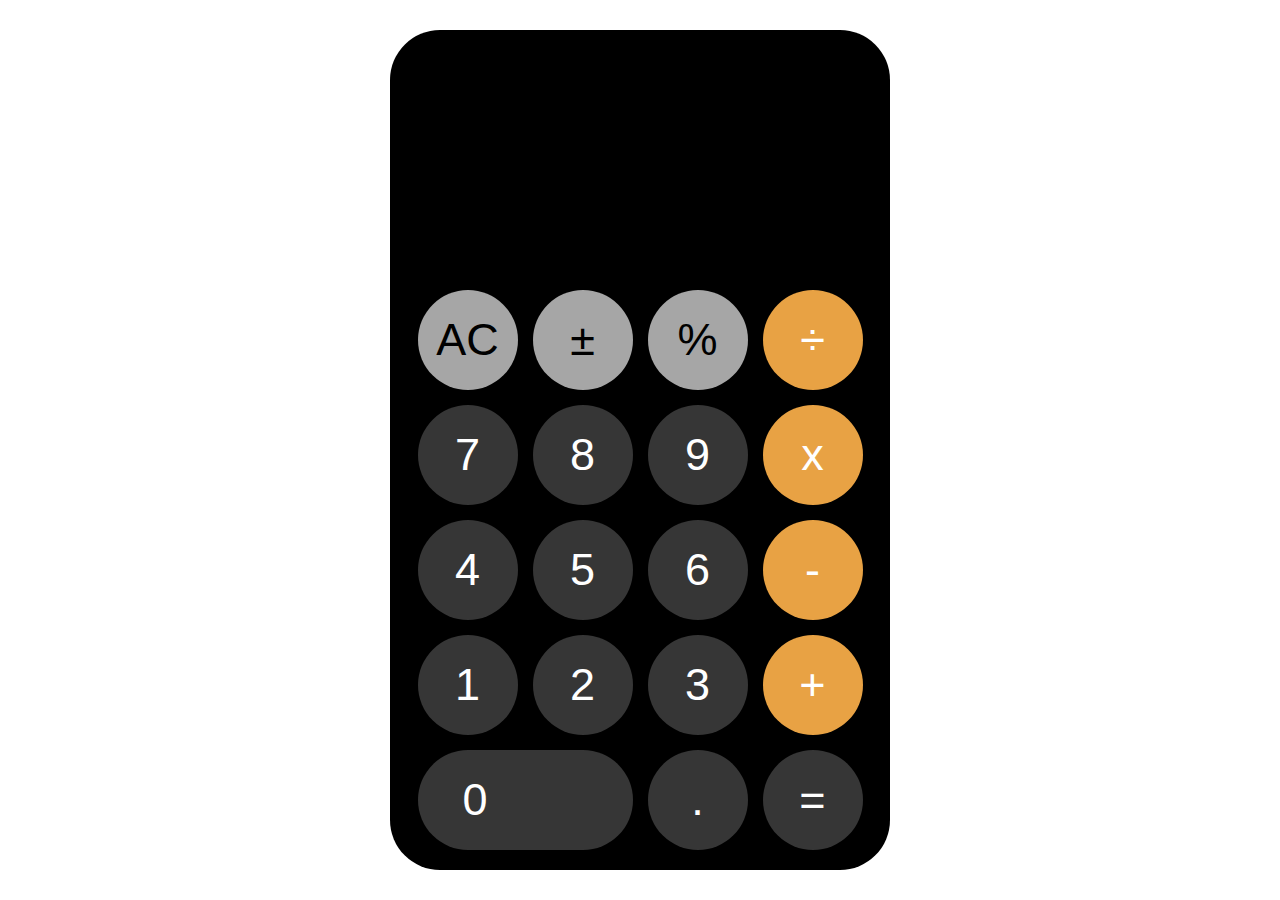
<file: Teamwork2/index.html>
<!DOCTYPE html>
<html lang="en">
  <head>
    <meta charset="UTF-8" />
    <meta name="viewport" content="width=device-width, initial-scale=1.0" />
    <title>Document</title>
    <link rel="stylesheet" href="./style.css" />
  </head>
  <body>
    <div class="container">
      <div class="display"></div>
      <div class="buttons">
        <div class="button buttonwhite">AC</div>
        <div class="button buttonwhite">&#177;</div>
        <div class="button buttonwhite">%</div>
        <div class="button buttonyellow">&#247;</div>
        <div class="button buttongrey">7</div>
        <div class="button buttongrey">8</div>
        <div class="button buttongrey">9</div>
        <div class="button buttonyellow">x</div>
        <div class="button buttongrey">4</div>
        <div class="button buttongrey">5</div>
        <div class="button buttongrey">6</div>
        <div class="button buttonyellow">-</div>
        <div class="button buttongrey">1</div>
        <div class="button buttongrey">2</div>
        <div class="button buttongrey">3</div>
        <div class="button buttonyellow">+</div>
        <div class="button buttongrey num0">0</div>
        <div class="button buttongrey">.</div>
        <div class="button buttongrey">=</div>
        <!-- <div class="button buttonyellow"></div> -->
      </div>
    </div>
  </body>
</html>
</file>
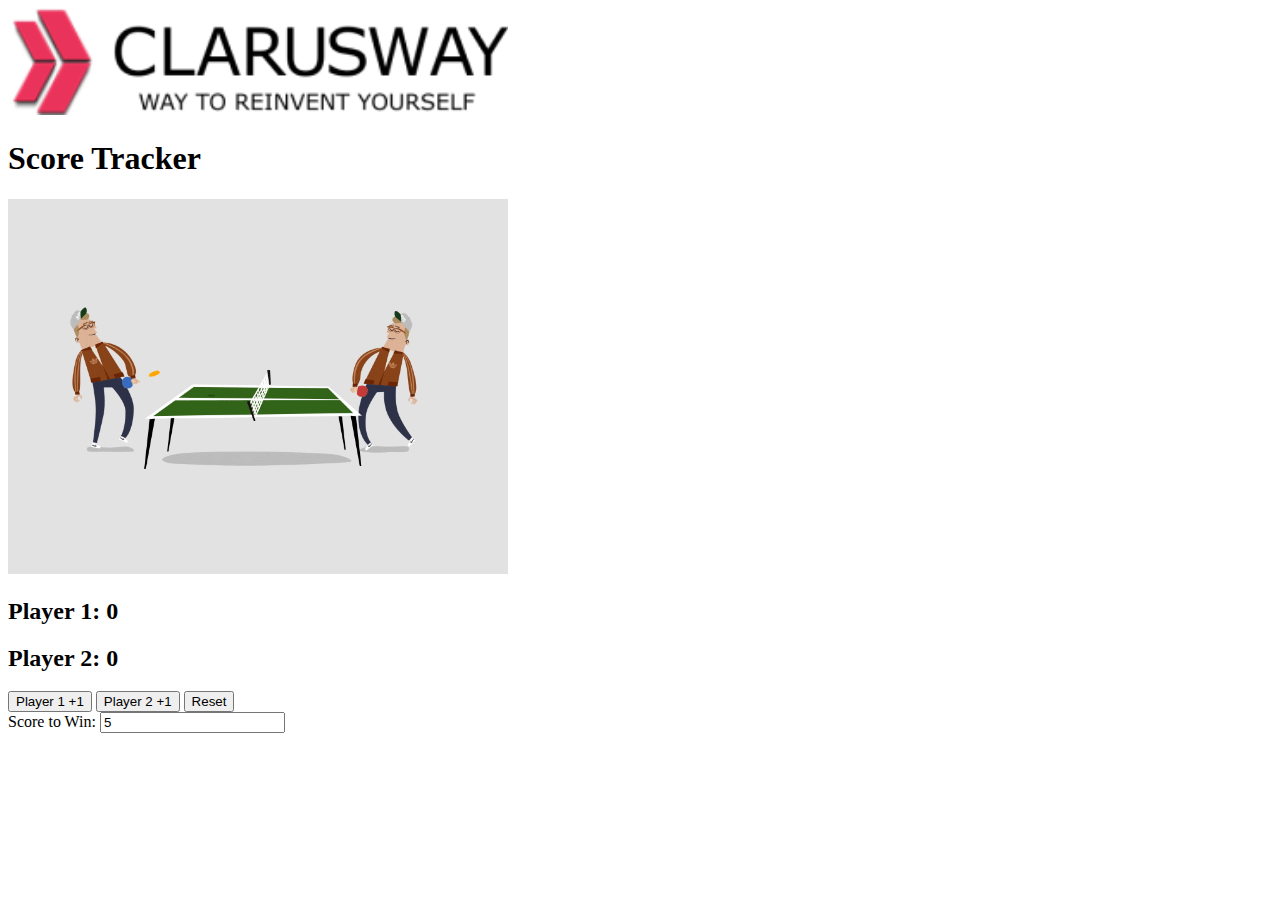
<file: Teamwork4/score-tracker.html>
<!DOCTYPE html>
<html lang="en">
  <head>
    <meta charset="UTF-8" />
    <meta name="viewport" content="width=device-width, initial-scale=1.0" />
    <title>Score Tracker</title>
    <img src="./images/CLARUSWAY_LOGO.png" alt="" width="500px" />

    <style>
      .winner {
        color: green;
      }
      .loser {
        color: red;
      }
      button:disabled {
        background-color: gray;
        cursor: not-allowed;
      }
    </style>
  </head>
  <body>
    <h1>Score Tracker</h1>
    <img src="./images/teble-tennis.gif" alt="" width="500px" />
    <div>
      <h2>Player 1: <span id="score1">0</span></h2>
      <h2>Player 2: <span id="score2">0</span></h2>
    </div>
    <div>
      <button id="PointFor1">Player 1 +1</button>
      <button id="PointFor2">Player 2 +1</button>
      <button id="reset">Reset</button>
    </div>
    <div>
      <label for="input">Score to Win: </label>
      <input type="number" id="input" value="5" min="1" />
    </div>
    <script src="./score-tracker.js"></script>
  </body>
</html>
</file>
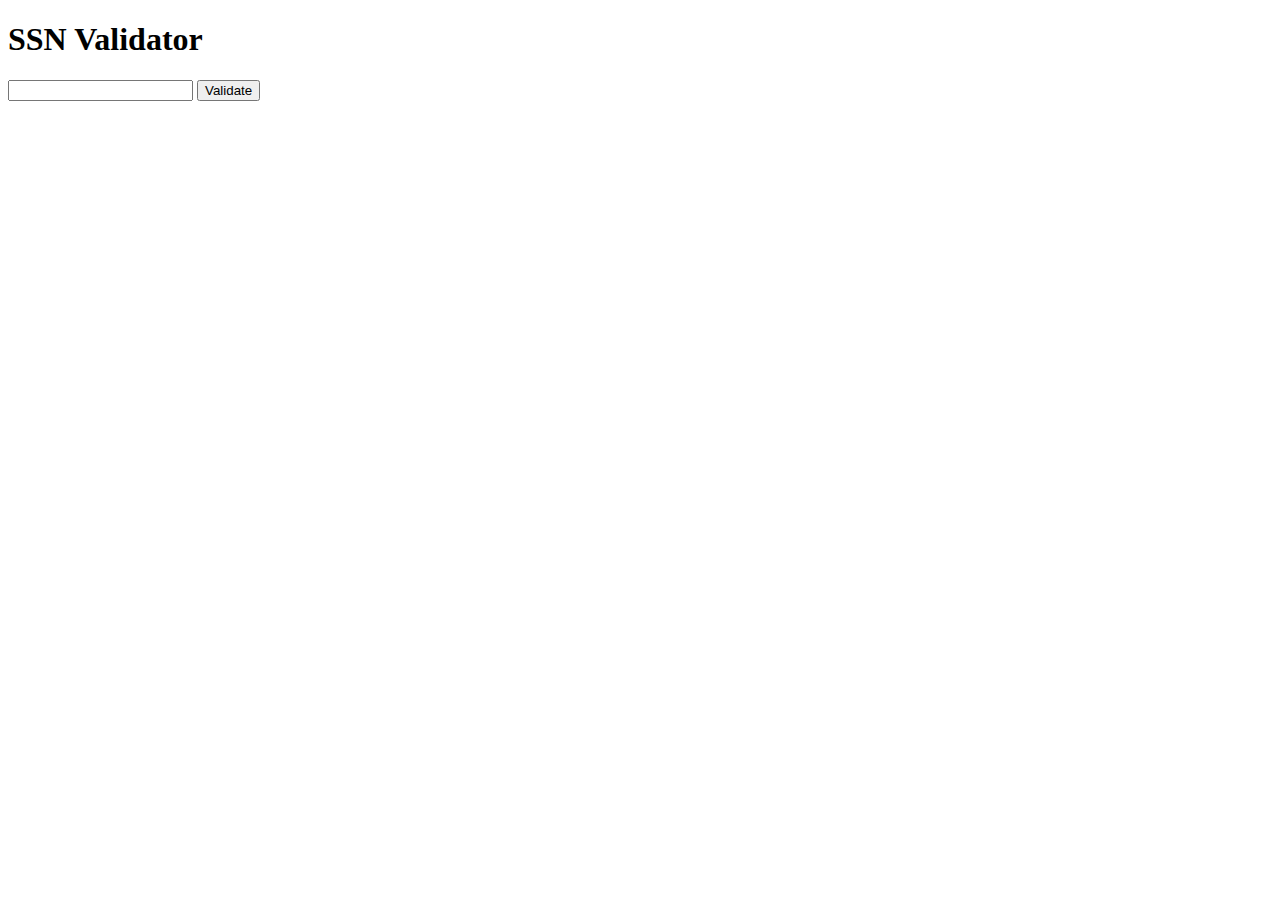
<file: Teamwork4/SSN.html>
<!DOCTYPE html>
<html lang="en">
  <head>
    <meta charset="UTF-8" />
    <meta name="viewport" content="width=device-width, initial-scale=1.0" />
    <title>Document</title>
  </head>
  <body>
    <div class="container">
      <h1>SSN Validator</h1>
      <input type="text" id="input">
      <button id="btn">Validate</button>
      <p class="note"></p>
    </div>
    <script src="./SSN.js"></script>
  </body>
</html>
</file>
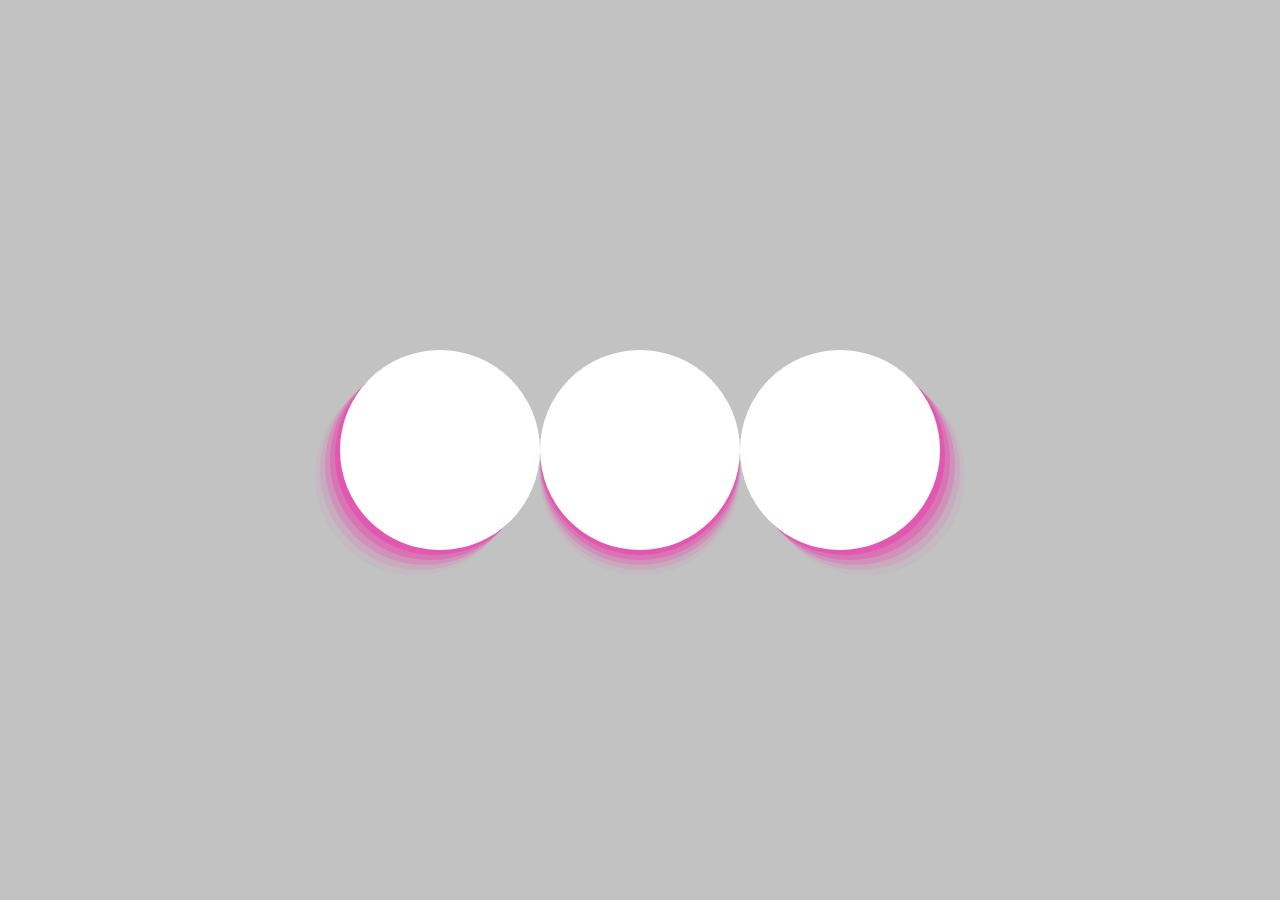
<file: Teamwork1/animation/animation.html>
<!DOCTYPE html>
<html lang="en">
  <head>
    <meta charset="UTF-8" />
    <meta name="viewport" content="width=device-width, initial-scale=1.0" />
    <title>Document</title>
    <link rel="stylesheet" href="./animation.css" />
  </head>
  <body>
    <div class="circle circle1"></div>
    <div class="circle circle2"></div>
    <div class="circle circle3"></div>
  </body>
</html>
</file>
<file: Teamwork2/style.css>
@import url("https://fonts.googleapis.com/css2?family=Roboto+Mono:ital,wght@0,100..700;1,100..700&display=swap");
* {
  margin: 0;
  padding: 0;
  box-sizing: border-box;
}

body {
  font-family: Arial, Helvetica, sans-serif;
  /* font-family: "Roboto Mono", monospace; */
  height: 100vh;
  width: 100vw;
  display: flex;
  justify-content: center;
  align-items: center;
  font-weight: 200;
}
.container {
  background-color: black;
  color: white;
  display: flex;
  flex-direction: column;
  align-items: center;
  height: 840px;
  width: 500px;
  border-radius: 50px;
}

.display {
  height: 250px;
  width: 100%;
}
.buttons {
  display: grid;
  grid-template-columns: repeat(4, 1fr);
  grid-template-rows: repeat(5, 1fr);
  gap: 15px;
  padding: 10px;
}

.button {
  border-radius: 50%;
  width: 100px;
  height: 100px;
  font-size: 45px;
  cursor: pointer;
  display: flex;
  align-items: center;
  justify-content: center;
}

.buttonwhite {
  background: #a6a6a6;
  color: black;
}
.buttonyellow {
  background-color: #e8a244;
}
.buttongrey {
  background-color: #363636;
}

.num0 {
  /* border: 2px solid red; */
  width: 215px;
  /* grid-row: 1/ span 2; */
  grid-column: 1 / span 2;

  /* grid-area: 5/1/6/3; */
  border-radius: 55px;
  justify-content: left;
  padding-left: 45px;
}
.button:hover {
  opacity: 0.6;
}
</file>
<file: Teamwork1/animation/animation.css>
* {
  margin: 0;
  padding: 0;
  box-sizing: border-box;
}
body {
  background-color: #6666;
  display: flex;
  justify-content: center;
  align-items: center;
  height: 100vh;
}

.circle {
  /* border: 2px solid red; */
  width: 200px;
  height: 200px;
  border-radius: 50%;
  background-color: white;
  box-shadow: rgba(240, 46, 170, 0.4) 0px 5px, rgba(240, 46, 170, 0.3) 0px 10px,
    rgba(240, 46, 170, 0.2) 0px 15px, rgba(240, 46, 170, 0.1) 0px 20px,
    rgba(240, 46, 170, 0.05) 0px 25px;
}

.circle1 {
  animation-name: left-move;
  animation-duration: 2s;
  animation-iteration-count: infinite;
  animation-timing-function: ease-in-out;
  /* border: 2px solid red; */
  box-shadow: rgba(240, 46, 170, 0.4) -5px 5px,
    rgba(240, 46, 170, 0.3) -10px 10px, rgba(240, 46, 170, 0.2) -15px 15px,
    rgba(240, 46, 170, 0.1) -20px 20px, rgba(240, 46, 170, 0.05) -25px 25px;
  z-index: -1;
}
.circle3 {
  animation-name: right-move;
  animation-duration: 2s;
  animation-iteration-count: infinite;
  animation-timing-function: ease-in-out;
  /* border: 2px solid red; */
  z-index: -1;
  box-shadow: rgba(240, 46, 170, 0.4) 5px 5px, rgba(240, 46, 170, 0.3) 10px 10px,
    rgba(240, 46, 170, 0.2) 15px 15px, rgba(240, 46, 170, 0.1) 20px 20px,
    rgba(240, 46, 170, 0.05) 25px 25px;
}

@keyframes left-move {
  0%,
  100% {
    transform: translateX(100%) scale(0.5);
  }
  50% {
    transform: translateX(-50%) scale(0.7);
  }
}
@keyframes right-move {
  0%,
  100% {
    transform: translateX(-100%) scale(0.5);
  }
  50% {
    transform: translateX(50%) scale(0.7);
  }
}
</file>
